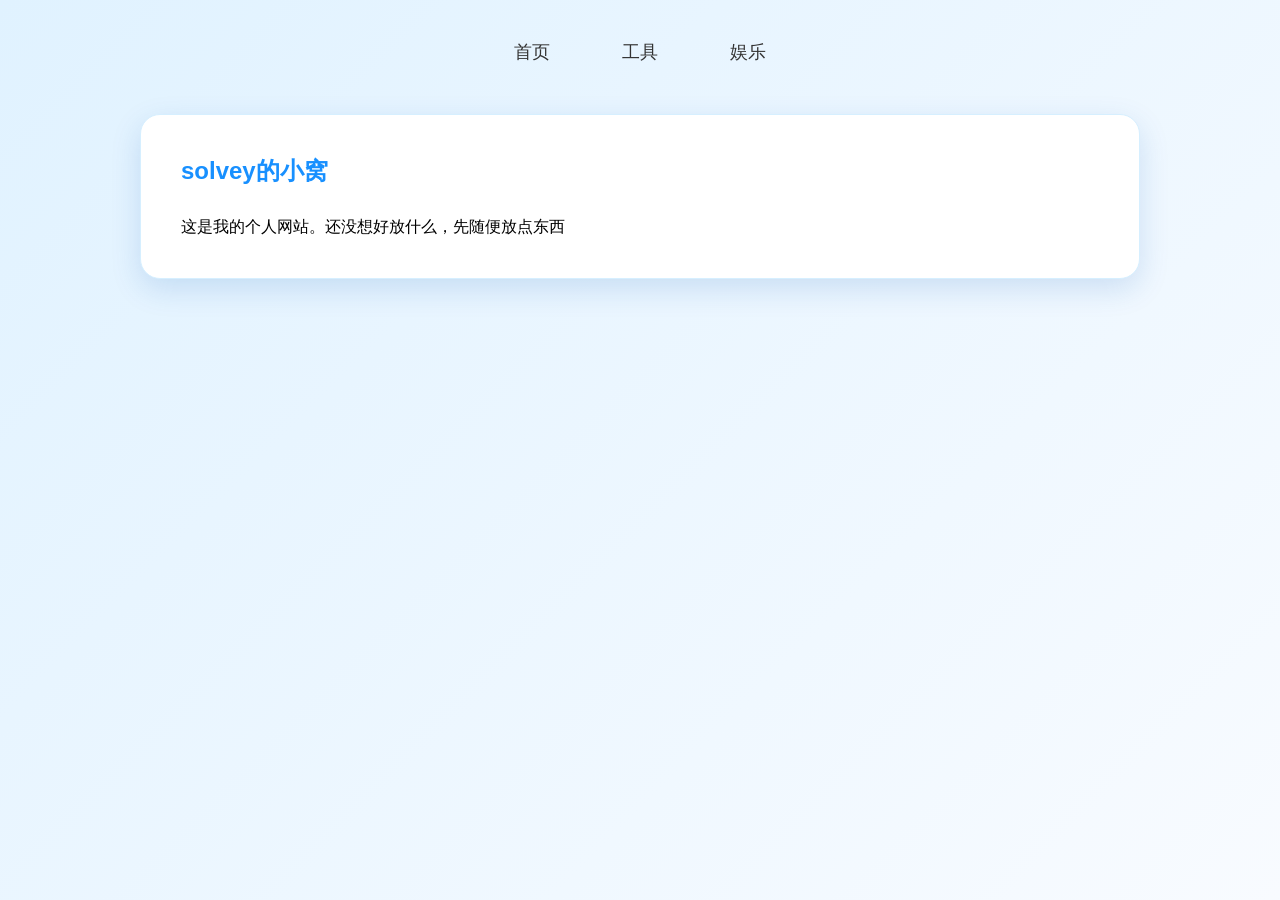
<file: index.html>
<!DOCTYPE html>
<html lang="zh-CN">
<head>
  <meta charset="UTF-8">
  <title>首页</title>
  <link rel="stylesheet" href="css/style.css">
</head>
<body>

<div class="nav">
  <a href="index.html">首页</a>
  <a href="tool.html">工具</a>
  <a href="game.html">娱乐</a>
</div>

<div class="card">
  <h1 class="section-title">solvey的小窝</h1>
  <p>这是我的个人网站。还没想好放什么，先随便放点东西</p>
</div>

<script src="js/main.js"></script>
</body>
</html>
</file>
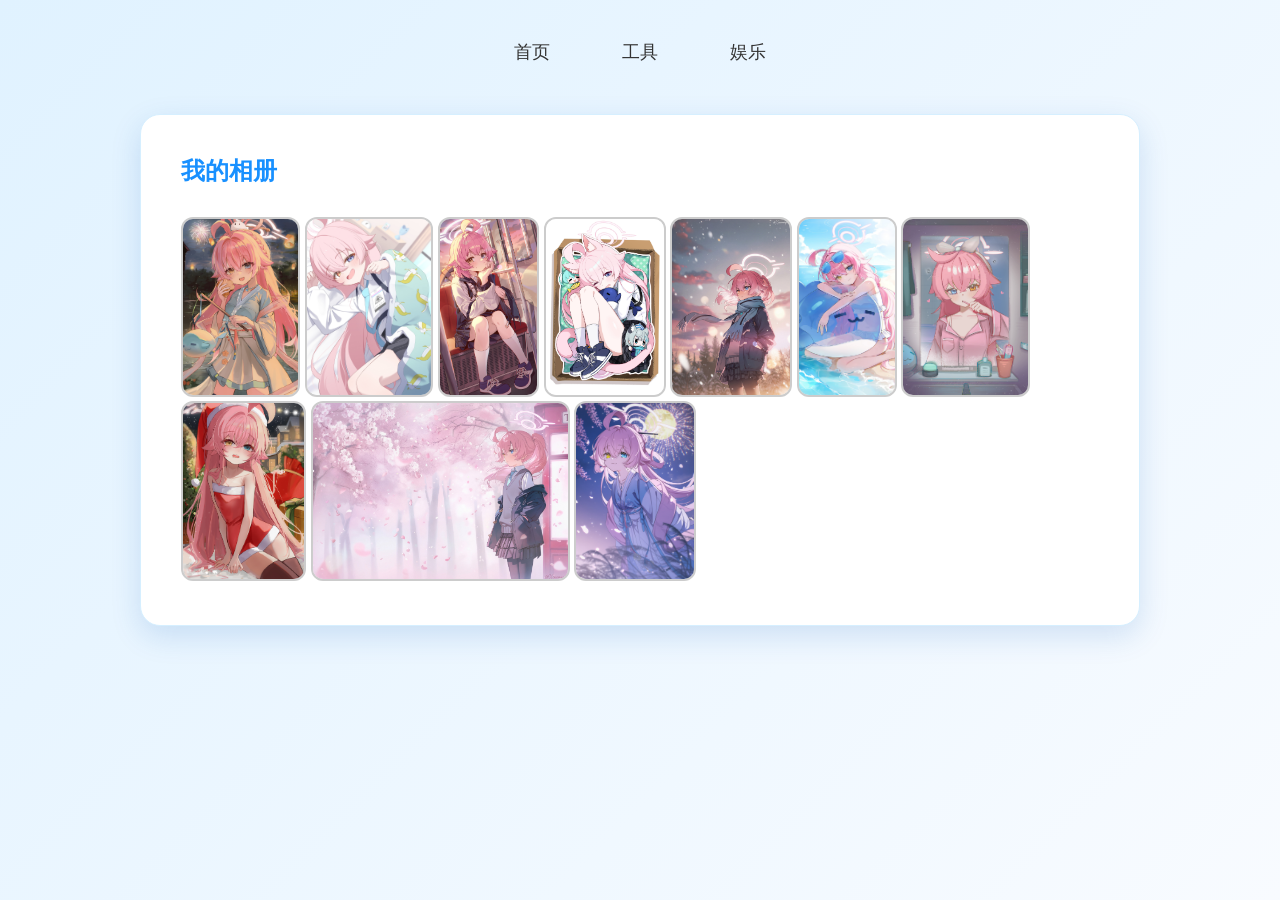
<file: album.html>
<!DOCTYPE html>
<html lang="zh-CN">
<head>
  <meta charset="UTF-8">
  <title>相册</title>
  <link rel="stylesheet" href="css/style.css">
</head>
<body>

<div class="nav">
  <a href="index.html">首页</a>
  <a href="tool.html">工具</a>
  <a href="game.html">娱乐</a>
</div>

<div class="card">
  <h2 class="section-title">我的相册</h2>
  <div class="album-grid">
    <img src="./img/1.jpg" alt="照片1">
    <img src="./img/2.jpg" alt="照片2">
    <img src="./img/3.jpg" alt="照片3">
    <img src="./img/4.jpg" alt="照片4">
    <img src="./img/5.jpg" alt="照片5">
    <img src="./img/6.jpg" alt="照片6">
    <img src="./img/7.jpg" alt="照片7">
    <img src="./img/8.jpg" alt="照片8">
    <img src="./img/9.jpg" alt="照片9">
    <img src="./img/10.jpg" alt="照片10">
  </div>
</div>

<script src="js/main.js"></script>
</body>
</html>
</file>
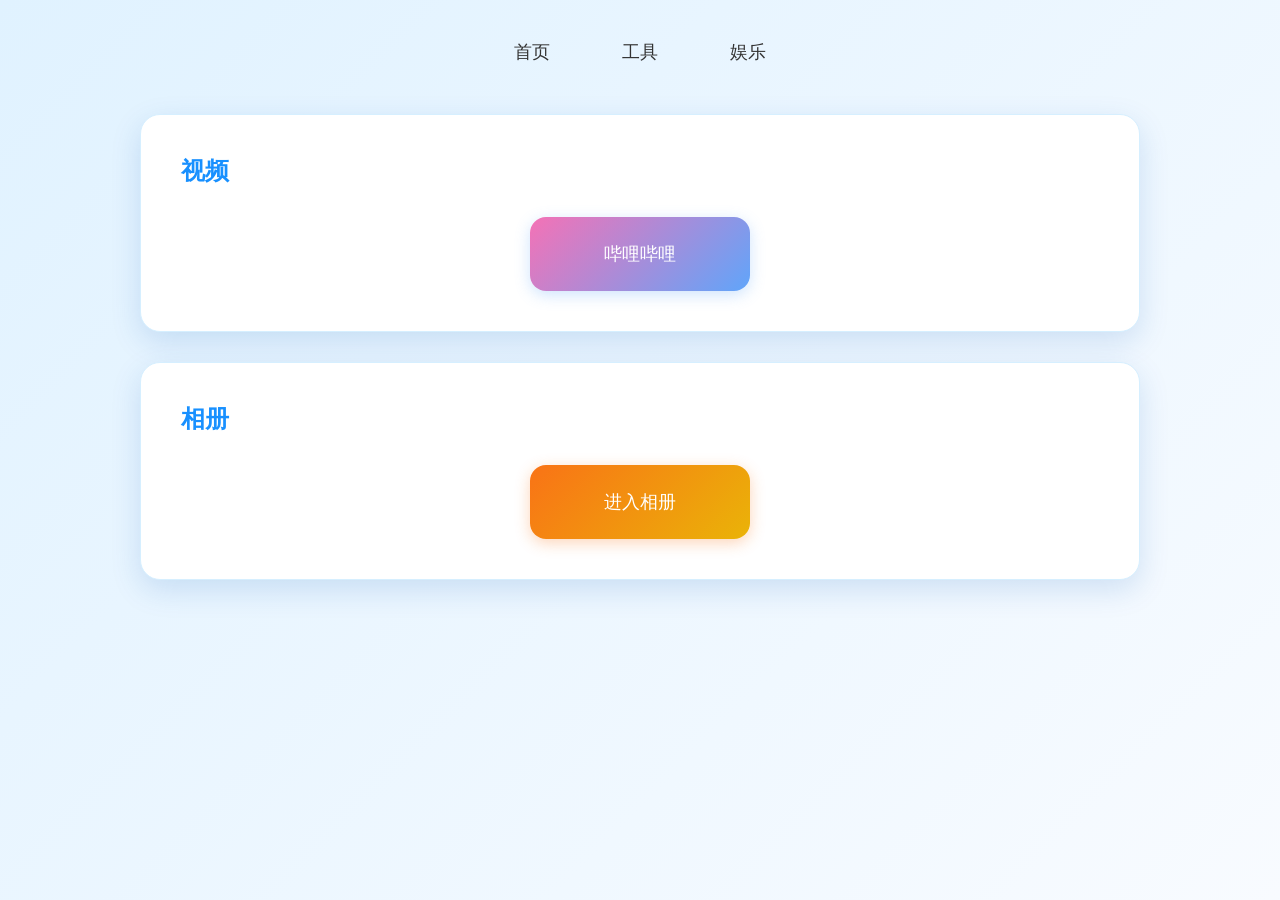
<file: game.html>
<!DOCTYPE html>
<html lang="zh-CN">
<head>
  <meta charset="UTF-8">
  <title>娱乐</title>
  <link rel="stylesheet" href="css/style.css">
</head>
<body>

<div class="nav">
  <a href="index.html">首页</a>
  <a href="tool.html">工具</a>
  <a href="game.html">娱乐</a>
</div>

<div class="card">
  <h2 class="section-title">视频</h2>
  <div class="btn-group">
    <a href="https://www.bilibili.com" target="_blank" class="btn-3">哔哩哔哩</a>
  </div>
</div>

<div class="card">
  <h2 class="section-title">相册</h2>
  <div class="btn-group">
    <a href="album.html" class="btn-4">进入相册</a>
  </div>
</div>

<script src="js/main.js"></script>
</body>
</html>
</file>
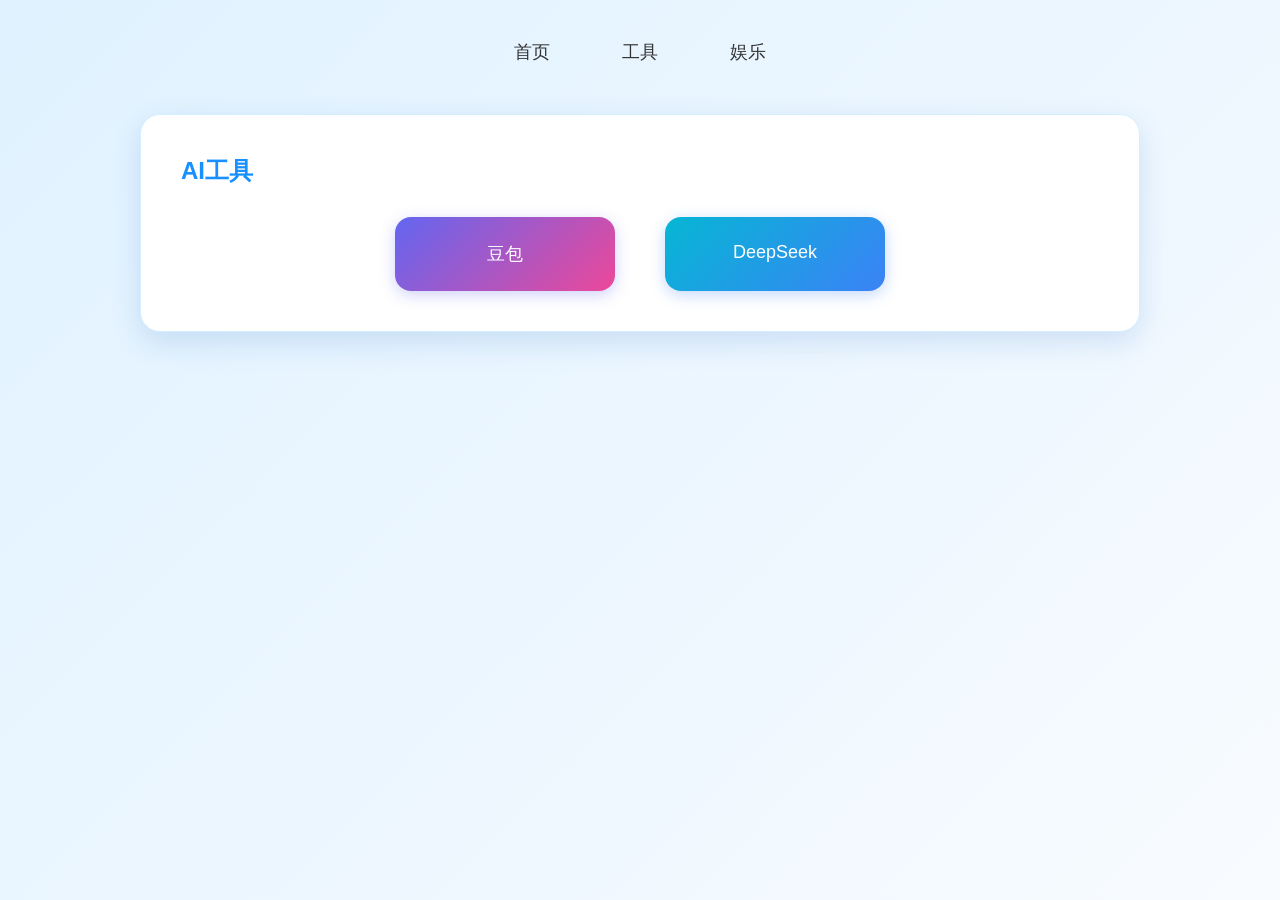
<file: tool.html>
<!DOCTYPE html>
<html lang="zh-CN">
<head>
  <meta charset="UTF-8">
  <title>AI工具</title>
  <link rel="stylesheet" href="css/style.css">
</head>
<body>

<div class="nav">
  <a href="index.html">首页</a>
  <a href="tool.html">工具</a>
  <a href="game.html">娱乐</a>
</div>

<div class="card">
  <h2 class="section-title">AI工具</h2>
  <div class="grid-box">
    <a href="https://www.doubao.com" target="_blank" class="btn-1">豆包</a>
    <a href="https://www.deepseek.com" target="_blank" class="btn-2">DeepSeek</a>
  </div>
</div>

<script src="js/main.js"></script>
</body>
</html>
</file>
<file: css/style.css>
* {
  margin: 0;
  padding: 0;
  box-sizing: border-box;
  font-family: "Microsoft YaHei", sans-serif;
}

body {
  min-height: 100vh;
  background: linear-gradient(135deg, #e0f2ff 0%, #f8fbff 100%);
  padding: 30px 20px;
}

.nav {
  max-width: 1000px;
  margin: 0 auto 40px;
  display: flex;
  justify-content: center;
  gap: 40px;
  font-size: 18px;
}

.nav a {
  text-decoration: none;
  color: #333;
  padding: 10px 16px;
  border-radius: 10px;
  transition: all 0.3s ease;
}

.nav a:hover {
  background: #91d5ff;
  transform: translateY(-2px);
}

.nav a.active {
  background: #1890ff;
  color: #fff;
}

.card {
  max-width: 1000px;
  margin: 0 auto 30px !important;
  background: #ffffff;
  padding: 40px;
  border-radius: 20px;
  box-shadow: 0 10px 30px rgba(0, 86, 184, 0.15);
  border: 1px solid #d6efff;
  opacity: 1 !important;
  transform: none !important;
}

.section-title {
  font-size: 24px;
  margin-bottom: 30px;
  color: #1890ff;
  text-align: left;
}

.grid-box {
  display: flex;
  gap: 50px;
  justify-content: center;
}

.btn-group {
  display: flex;
  flex-direction: column;
  gap: 30px;
  align-items: center;
}

/* 渐变按钮 1：豆包风格（紫→粉）*/
.btn-1 {
  width: 220px;
  padding: 25px 20px;
  background: linear-gradient(135deg, #6366f1, #ec4899);
  border-radius: 16px;
  text-align: center;
  text-decoration: none;
  color: #fff;
  font-size: 18px;
  font-weight: 500;
  box-shadow: 0 4px 15px rgba(99, 102, 241, 0.3);
  transition: all 0.3s ease;
  position: relative;
  overflow: hidden;
}

/* 渐变按钮 2：DeepSeek 科技风（青→蓝）*/
.btn-2 {
  width: 220px;
  padding: 25px 20px;
  background: linear-gradient(135deg, #06b6d4, #3b82f6);
  border-radius: 16px;
  text-align: center;
  text-decoration: none;
  color: #fff;
  font-size: 18px;
  font-weight: 500;
  box-shadow: 0 4px 15px rgba(59, 130, 246, 0.3);
  transition: all 0.3s ease;
  position: relative;
  overflow: hidden;
}

/* 渐变按钮 3：B站 粉蓝渐变 */
.btn-3 {
  width: 220px;
  padding: 25px 20px;
  background: linear-gradient(135deg, #f472b6, #60a5fa);
  border-radius: 16px;
  text-align: center;
  text-decoration: none;
  color: #fff;
  font-size: 18px;
  font-weight: 500;
  box-shadow: 0 4px 15px rgba(96, 165, 250, 0.3);
  transition: all 0.3s ease;
  position: relative;
  overflow: hidden;
}

/* 渐变按钮 4：相册 暖橙→黄 */
.btn-4 {
  width: 220px;
  padding: 25px 20px;
  background: linear-gradient(135deg, #f97316, #eab308);
  border-radius: 16px;
  text-align: center;
  text-decoration: none;
  color: #fff;
  font-size: 18px;
  font-weight: 500;
  box-shadow: 0 4px 15px rgba(249, 115, 22, 0.3);
  transition: all 0.3s ease;
  position: relative;
  overflow: hidden;
}

/* 悬浮效果 */
.btn-1:hover,
.btn-2:hover,
.btn-3:hover,
.btn-4:hover {
  transform: translateY(-6px) scale(1.03);
  box-shadow: 0 8px 25px rgba(0,0,0,0.15);
}

/* 点击效果 */
.btn-1:active,
.btn-2:active,
.btn-3:active,
.btn-4:active {
  transform: translateY(-2px) scale(0.98);
}

/* 流光效果 */
.btn-1::before,
.btn-2::before,
.btn-3::before,
.btn-4::before {
  内容: '';
  位置: absolute;
  顶部: 0;
  左侧: -100%;
  宽度: 100%;
  高度: 100%;
  背景: 线性渐变(90度, 透明, rgba(255,255,255,0.2), 透明);
  过渡: 左移 0.5秒 缓动;
}

.btn-1:hover::before,
.btn-2:hover::before,
.btn-3:hover::before,
.btn-4:hover::before {
  左: 100%;
}

/* 相册图片布局不变 */
.album-grid {
  显示: 网格;
  grid-template-columns: repeat(auto-fill, minmax(200px, 1fr));
  间距: 20像素;
}

.album-grid img {
  宽度: 100%;
  height: 180px;
  object-fit: cover;
  border-radius: 12px;
  background: #f0f0f0;
  border: 2px solid #ccc;
  transition: transform 0.3s;
}

.album-grid img:hover {
  transform: scale(1.05);
}
</file>
